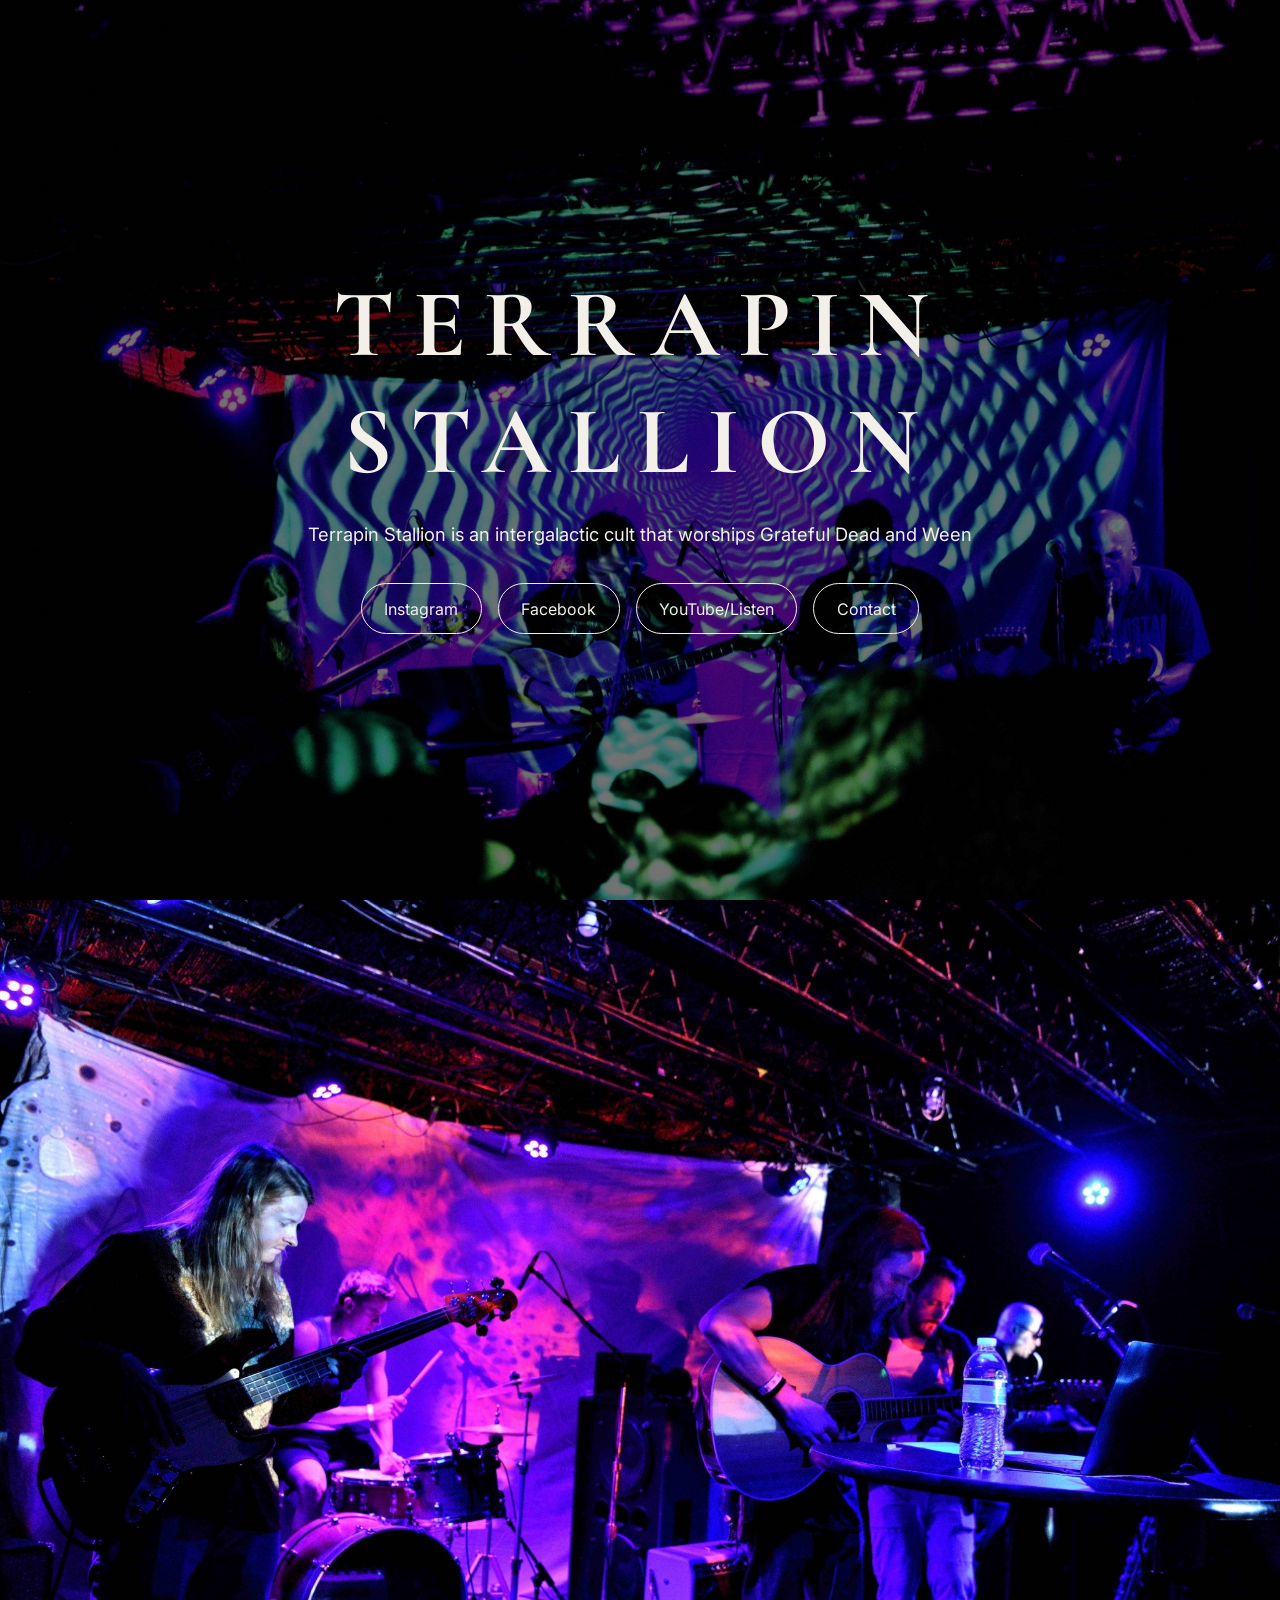
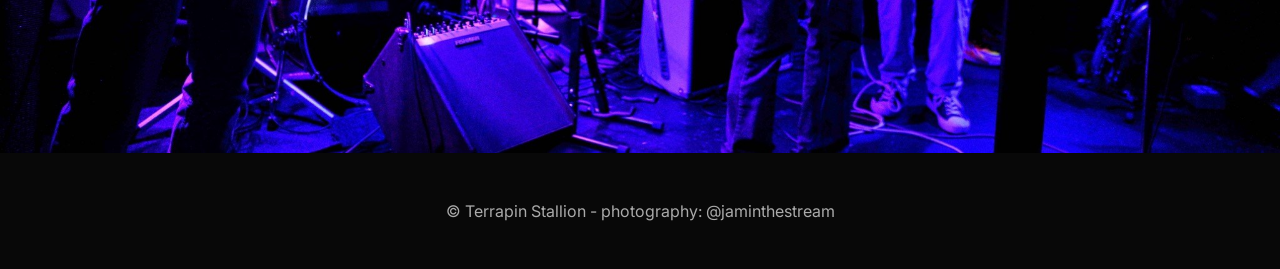
<file: index.html>
<!doctype html>
<html lang="en">
<head>
<meta charset="utf-8">
<meta name="viewport" content="width=device-width,initial-scale=1">
<title>Terrapin Stallion</title>
<meta name="description" content="Terrapin Stallion">
<link rel="preconnect" href="https://fonts.googleapis.com">
<link rel="preconnect" href="https://fonts.gstatic.com" crossorigin>
<link href="https://fonts.googleapis.com/css2?family=Cormorant+Garamond:wght@500;700&family=Inter:wght@300;400;600&display=swap" rel="stylesheet">
<link rel="stylesheet" href="style.css">
</head>
<body>
<section class="hero">
<div class="overlay"></div>
<div class="content">
<h1>TERRAPIN STALLION</h1>
<p>Terrapin Stallion is an intergalactic cult that worships Grateful Dead and Ween</p>

<div class="buttons">
<a href="https://www.instagram.com/dreamofthewildofficial/" target="_blank">Instagram</a>
<a href="https://www.facebook.com/dreamofthewild/" target="_blank">Facebook</a>
<a href="https://www.youtube.com/channel/UCH4yF0SMGt9WwRROaF1CUCg" target="_blank">YouTube/Listen</a>
<a href="mailto:dreamofthewildofficial@gmail.com">Contact</a>
</div>
</div>
</section>

<section class="image">
<img src="assets/photo2.jpg" alt="Terrapin Stallion performing live">
</section>

<footer>© Terrapin Stallion - photography: @jaminthestream </footer>
</body>
</html>
</file>
<file: style.css>
html{scroll-behavior:smooth}
body{margin:0;background:#080808;color:#F3F0EA;font-family:Inter,sans-serif}
.hero{min-height:100vh;background:url('assets/photo1.jpg') center/cover no-repeat;position:relative;display:flex;align-items:center;justify-content:center}
.overlay{position:absolute;inset:0;background:rgba(0,0,0,.55)}
.content{position:relative;max-width:760px;padding:2rem;text-align:center;animation:fade 1.2s}
h1{font-family:'Cormorant Garamond',serif;font-size:clamp(3rem,8vw,6rem);letter-spacing:.18em;margin:0 0 1rem}
p{font-size:1.15rem;line-height:1.8}
.buttons{margin-top:2rem;display:flex;gap:1rem;justify-content:center;flex-wrap:wrap}
a{color:#F3F0EA;text-decoration:none;border:1px solid #F3F0EA;padding:.9rem 1.4rem;border-radius:999px}
a:hover{background:#F3F0EA;color:#080808}
.image img{display:block;width:100%}
footer{text-align:center;padding:3rem;color:#aaa}
@keyframes fade{from{opacity:0;transform:translateY(20px)}to{opacity:1;transform:none}}
</file>
